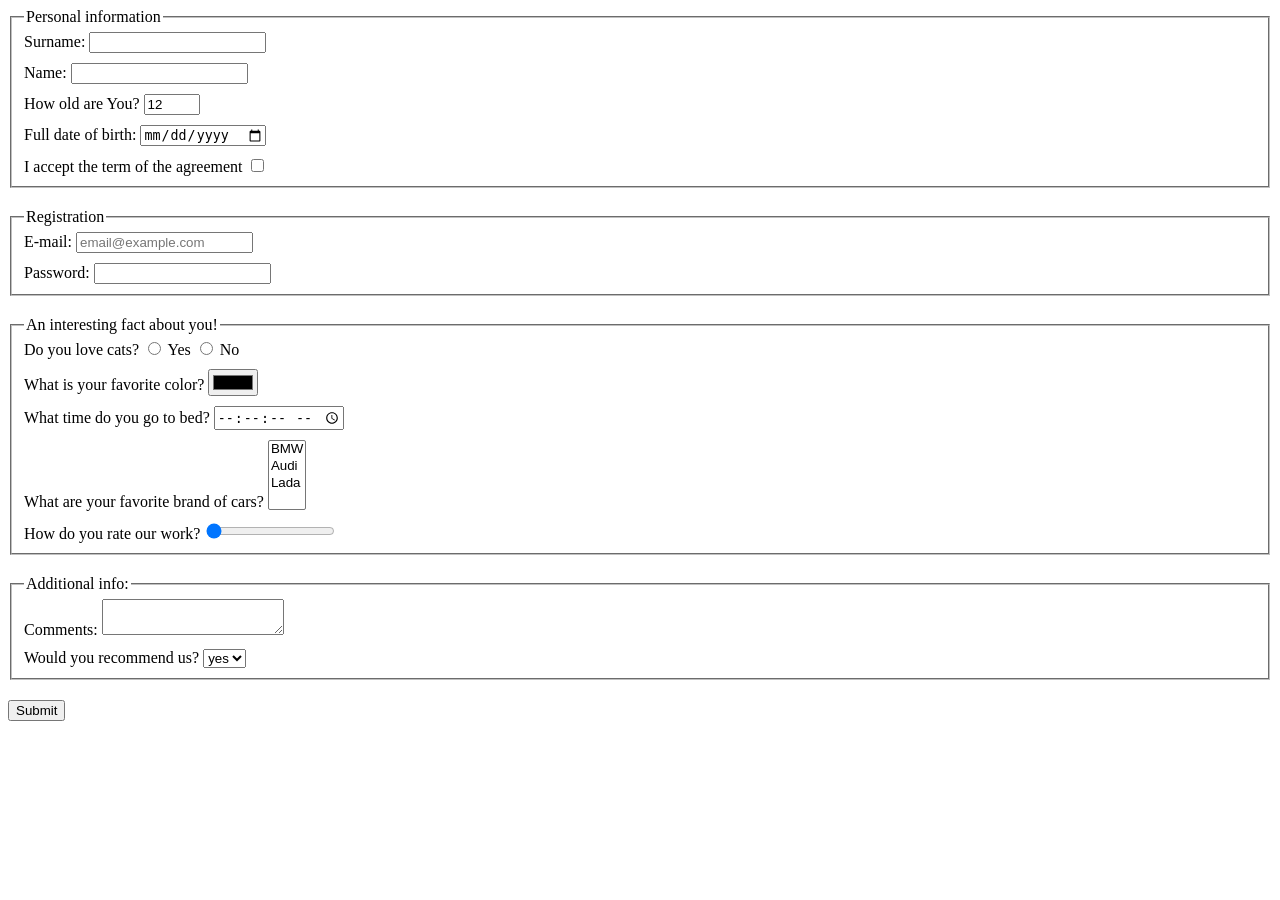
<file: index.html>
<!doctype html><html lang="en"><head><meta charset="UTF-8"><meta name="viewport" content="width=device-width, user-scalable=no, initial-scale=1.0, maximum-scale=1.0, minimum-scale=1.0"><meta http-equiv="X-UA-Compatible" content="ie=edge"><title>HTML Form</title><link rel="stylesheet" href="style.965d51c7.css"></head><body> <form action="https://mate-academy-form-lesson.herokuapp.com/create-application" method="post" onsubmit="onSubmit()"> <fieldset class="form-fieldset"> <legend>Personal information</legend> <div class="form-field"> <label for="surname">Surname:</label> <input type="text" name="surname" id="surname"> </div> <div class="form-field"> <label for="name">Name:</label> <input type="text" name="name" id="name"> </div> <div class="form-field"> <label for="age">How old are You?</label> <input type="number" name="age" id="age" value="12" min="1" max="100"> </div> <div class="form-field"> <label for="dob">Full date of birth:</label> <input type="date" name="dob" id="dob"> </div> <div class="form-field"> <label for="terms">I accept the term of the agreement</label> <input type="checkbox" name="terms" id="terms"> </div> </fieldset> <fieldset class="form-fieldset"> <legend>Registration</legend> <div class="form-field"> <label for="email">E-mail:</label> <input type="email" name="email" id="email" placeholder="email@example.com"> </div> <div class="form-field"> <label for="password">Password:</label> <input type="password" name="password" id="password"> </div> </fieldset> <fieldset class="form-fieldset"> <legend>An interesting fact about you!</legend> <div class="form-field"> Do you love cats? <input type="radio" name="cats" id="yes"> <label for="yes">Yes</label> <input type="radio" name="cats" id="no"> <label for="no">No</label> </div> <div class="form-field"> <label for="color">What is your favorite color?</label> <input type="color" name="color" id="color"> </div> <div class="form-field"> <label for="bed-time">What time do you go to bed?</label> <input type="time" name="bed-time" id="bed-time" step="1"> </div> <div class="form-field"> <label for="car-brands">What are your favorite brand of cars?</label> <select name="car-brands" id="car-brands" multiple> <option value="bmw">BMW</option> <option value="audi">Audi</option> <option value="lada">Lada</option> </select> </div> <div class="form-field"> <label for="rating">How do you rate our work?</label> <input type="range" name="rating" id="rating" value="0"> </div> </fieldset> <fieldset class="form-fieldset"> <legend>Additional info:</legend> <div class="form-field"> <label for="comments">Comments:</label> <textarea name="comments" id="comments"></textarea> </div> <div class="form-field"> <label for="recommend">Would you recommend us?</label> <select name="recommend" id="recommend"> <option value="yes">yes</option> <option value="no">no</option> </select> </div> </fieldset> <button class="button-submit" type="submit">Submit</button> </form> <script type="text/javascript" src="main.e97352c4.js"></script> </body></html>
</file>
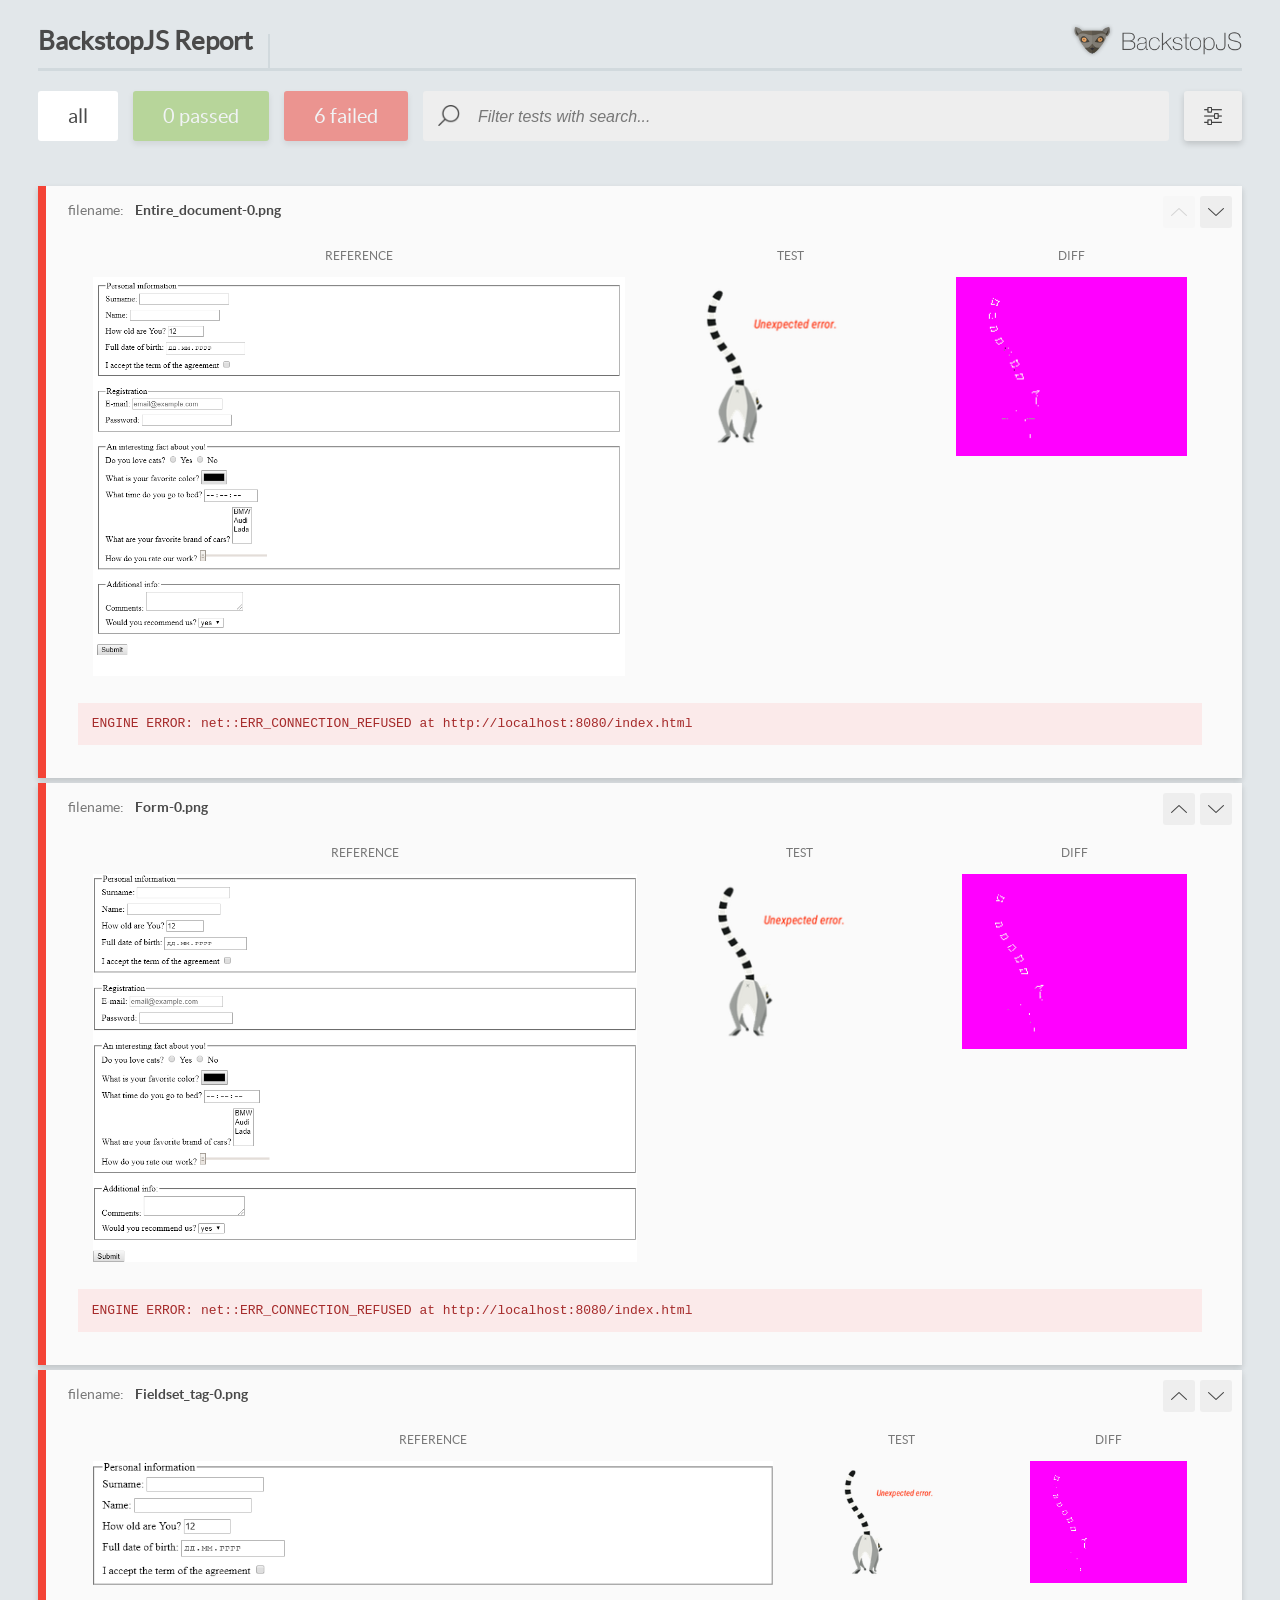
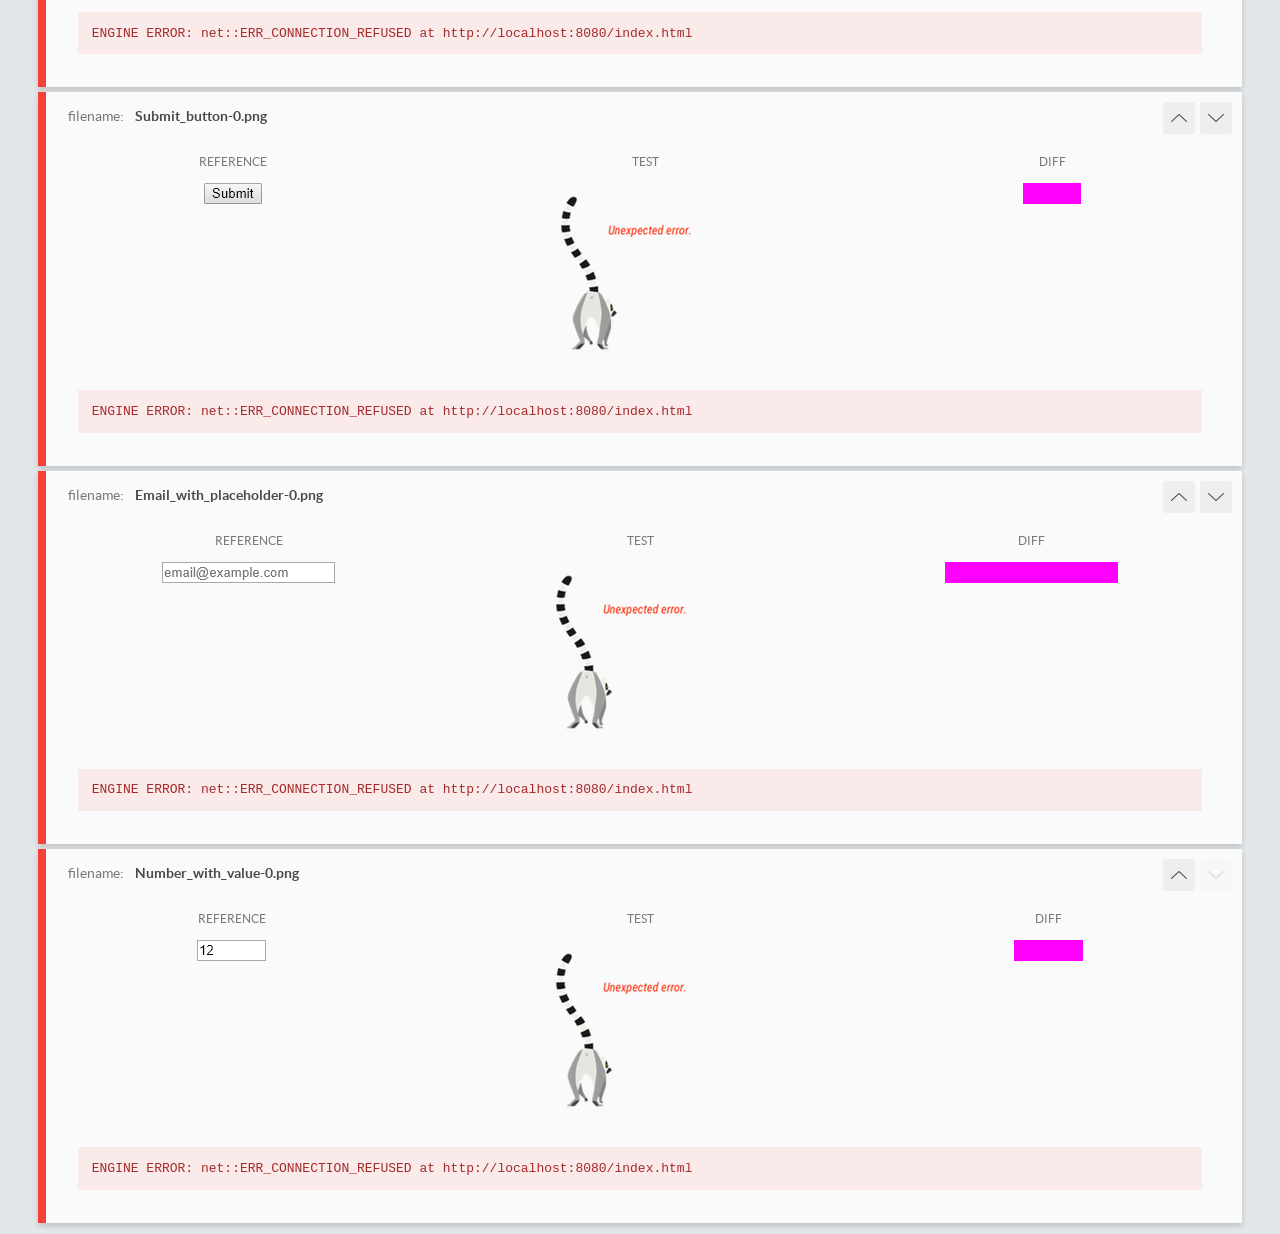
<file: report/html_report/index.html>
<!DOCTYPE html>
<html>
  <head>
    <meta charset="utf-8">
    <title>BackstopJS Report</title>

    <style>
      @font-face {
          font-family: 'latoregular';
          src: url('./assets/fonts/lato-regular-webfont.woff2') format('woff2'),
              url('./assets/fonts/lato-regular-webfont.woff') format('woff');
          font-weight: 400;
          font-style: normal;
      }
      @font-face {
          font-family: 'latobold';
          src: url('./assets/fonts/lato-bold-webfont.woff2') format('woff2'),
              url('./assets/fonts/lato-bold-webfont.woff') format('woff');
          font-weight: 700;
          font-style: normal;
      }

      .ReactModal__Body--open {
          overflow: hidden;
      }
      .ReactModal__Body--open .header {
        display: none;
      }

    </style>
  </head>
  <body style="background-color: #E2E7EA">
    <div id="root">

    </div>
    <script type="text/javascript">
      function report (report) { // eslint-disable-line no-unused-vars
        window.tests = report;
      }
    </script>
    <script type="text/javascript" src="config.js"></script>
    <script type="text/javascript" src="index_bundle.js"></script>
  </body>
</html>
</file>
<file: style.965d51c7.css>
.form-fieldset{margin-bottom:20px}.form-field:not(:last-child){margin-bottom:10px}
/*# sourceMappingURL=style.965d51c7.css.map */
</file>
